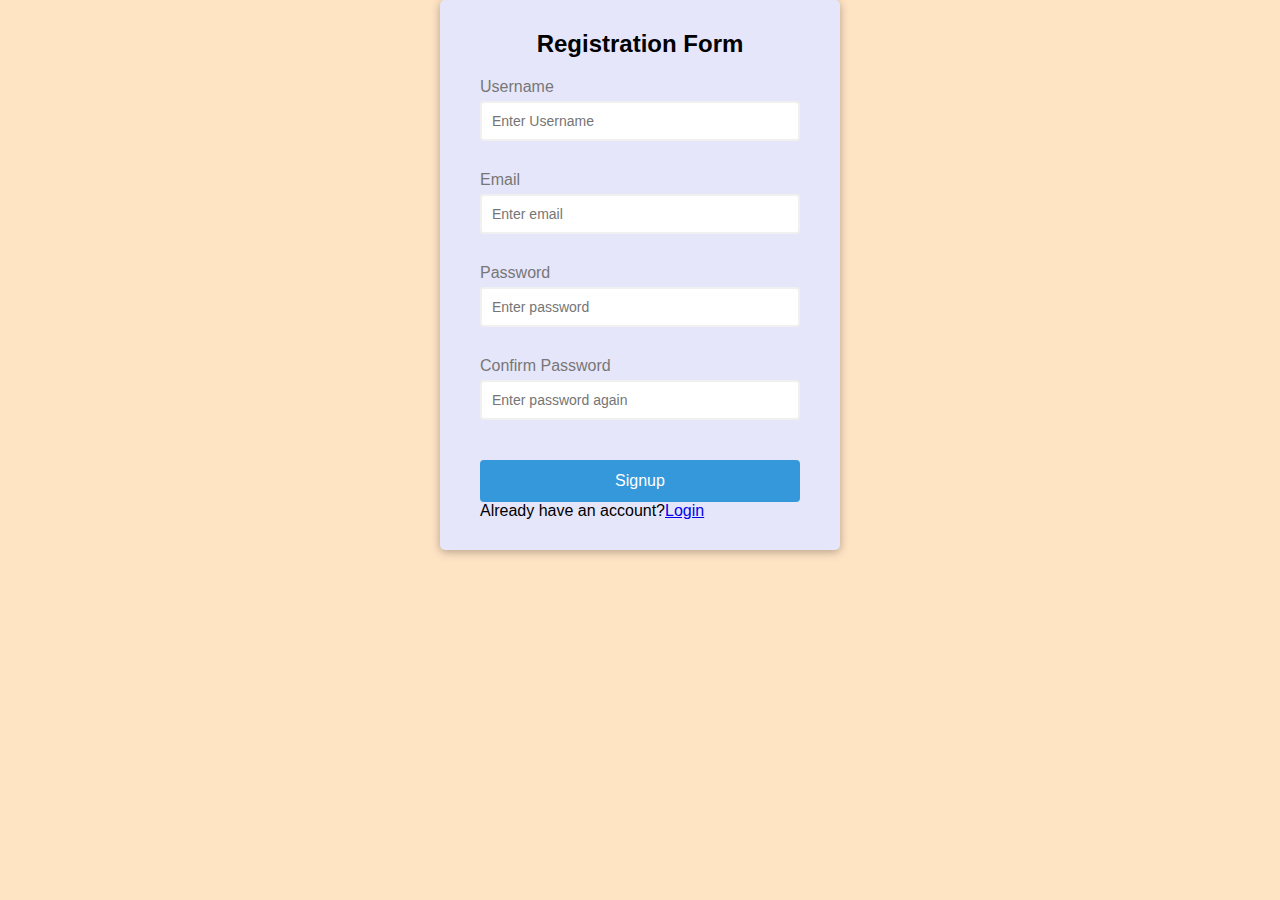
<file: index.html>
<!DOCTYPE html>
    <html lang="en">
    <head>
        <meta charset="UTF-8">
        <meta http-equiv="X-UA-Compatible" content="IE=edge">
        <meta name="viewport" content="width=device-width, initial-scale=1.0">
        <title> Responsive Login and Signup Form </title>

        <!-- CSS -->
        <link rel="stylesheet" href="style.css">

    </head>
    <body>
        <div class="container">
        <form id="form" class="form">
            <h2>Registration Form</h2>
            <div class="form-control">
                <label for="username">Username</label>
                <input type="text" id="username" placeholder="Enter Username">
                <small>Error Message</small>
            </div>
            <div class="form-control">
                <label for="email">Email</label>
                <input type="text" id="email" placeholder="Enter email">
                <small>Error Message</small>
            </div>
            <div class="form-control">
                <label for="password">Password</label>
                <input type="password" id="password" placeholder="Enter password">
                <small>Error Message</small>
            </div>
            <div class="form-control">
                <label for="password2">Confirm Password</label>
                <input type="password" id="password2" placeholder="Enter password again">
                <small>Error Message</small>
            </div>
            <div>
            <button>Signup</button>
            </div>
             <div class="signup_link">
                Already have an account?<a href="login.html">Login</a>
            </div>
        </form>
    </div>
        <!-- JavaScript -->
        <script src="script.js"></script>
    </body>
</html>
</file>
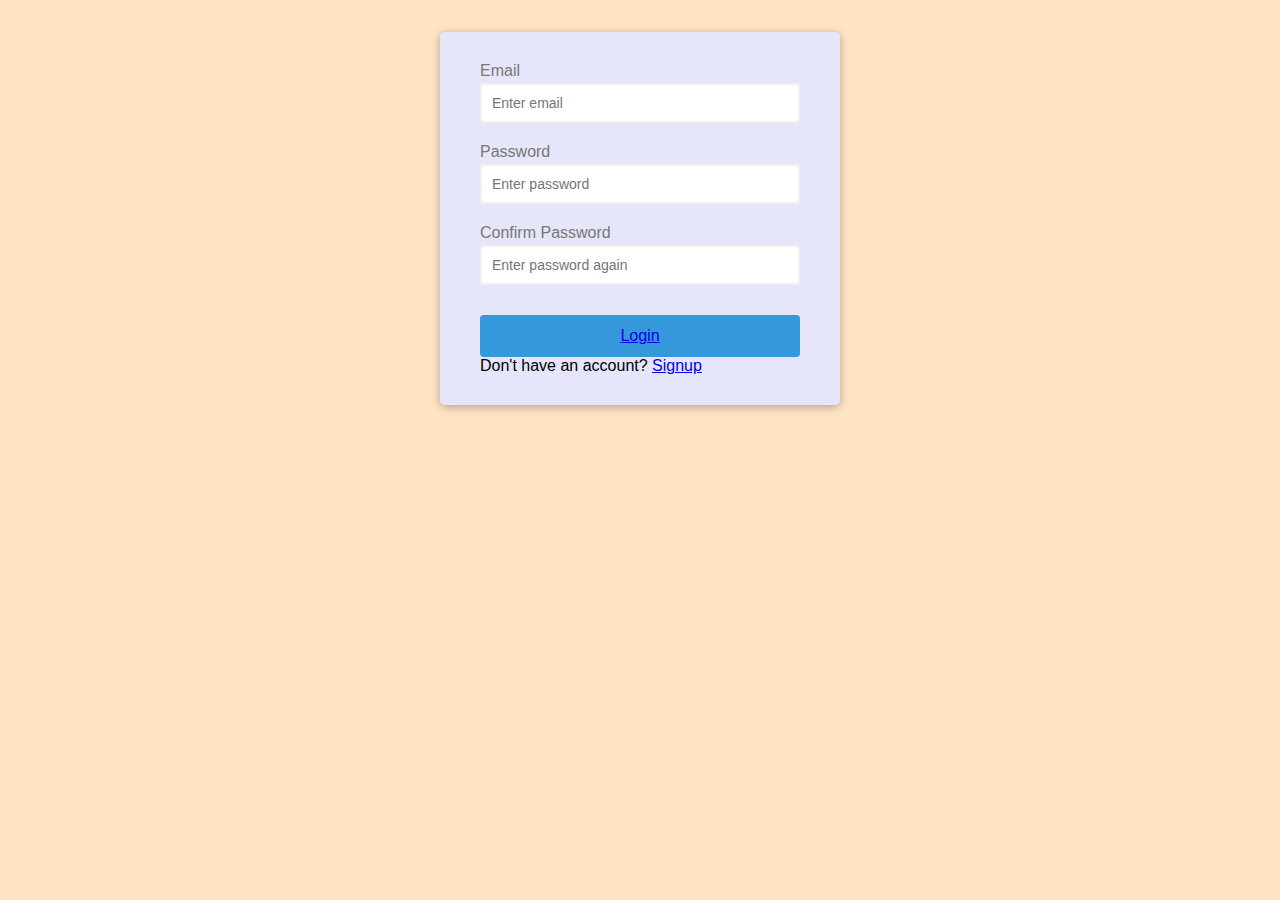
<file: login.html>
<!DOCTYPE html>
    <html lang="en">
    <head>
        <meta charset="UTF-8">
        <meta http-equiv="X-UA-Compatible" content="IE=edge">
        <meta name="viewport" content="width=device-width, initial-scale=1.0">
        <title> Responsive Login and Signup Form </title>

        <!-- CSS -->
        <link rel="stylesheet" href="style2.css">

    </head>
    <body>
        <div class="container">
        <form id="form1" class="form1">
            <div class="form-control">
                <label for="email">Email</label>
                <input type="text" id="email" placeholder="Enter email">
                <small>Error Message</small>
            </div>
            <div class="form-control">
                <label for="password">Password</label>
                <input type="password" id="password" placeholder="Enter password">
                <small>Error Message</small>
            </div>
            <div class="form-control">
                <label for="password2">Confirm Password</label>
                <input type="password" id="password2" placeholder="Enter password again">
                <small>Error Message</small>
            </div>
            <div>
            <button><a href="todolist.html">Login</a></button>
            </div>
             <div class="signup_link">
                Don't have an account? <a href="index.html">Signup</a>
            </div>
        </form>
    </div>
        <!-- JavaScript -->
        <script src="script2.js"></script>
    </body>
</html>
</file>
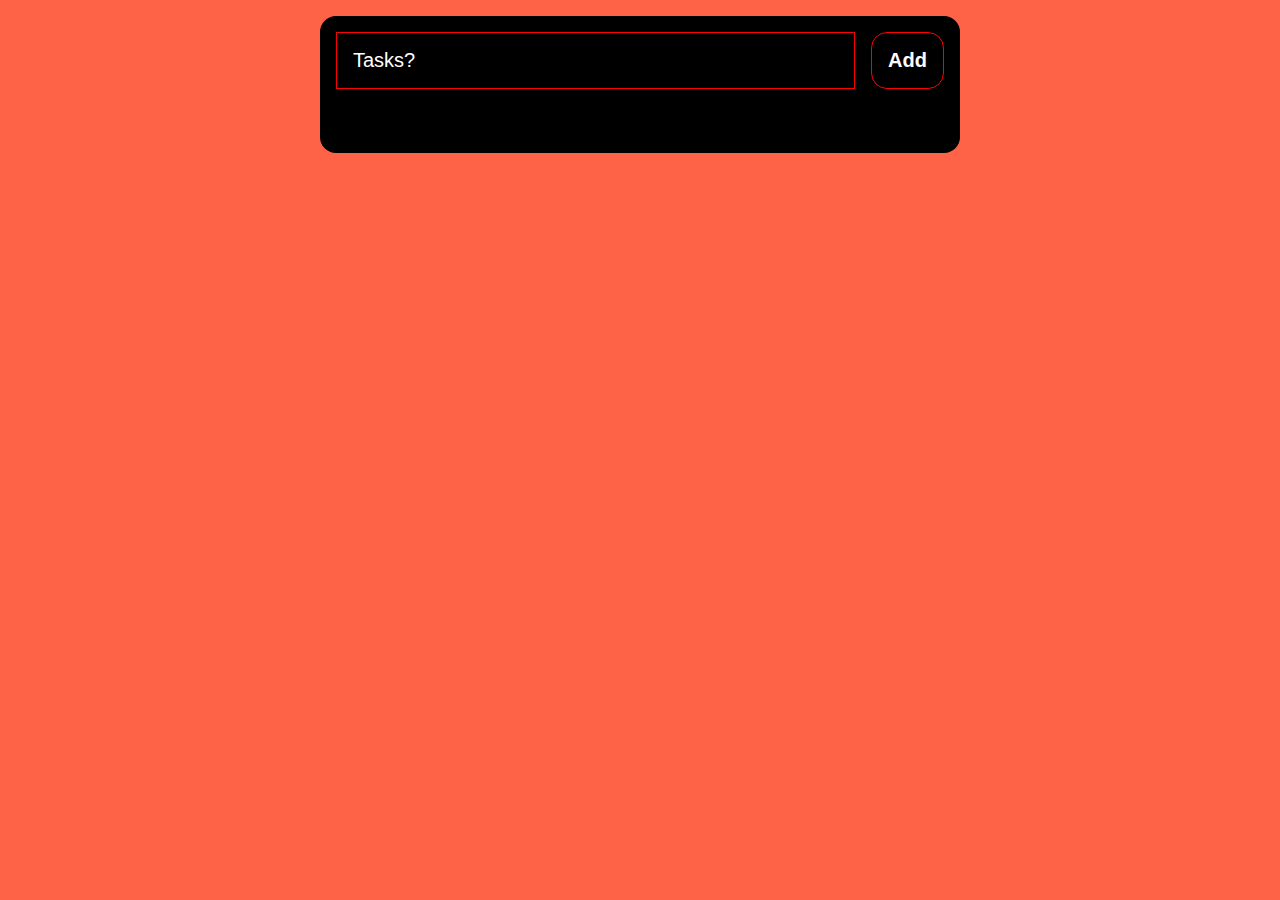
<file: todolist.html>
<!DOCTYPE html>
<html>
<head>
<meta name="viewport" content="width=device-width, initial-scale=1">
<link rel="stylesheet" href="todolist.css">
</head>
<body>
    <div class="container">
        <header>
            <form action="" id="task-form">
                <input type="text" id="task-input" placeholder="Tasks?">
                <input type="submit" id="task-submit" value="Add">

            </form>
        </header>
        <main>
            <section class="task-list">

               <div id="tasks">

                </div>

            </section>
        </main>
    </div>



<script src="todolist.js">

</script>

</body>
</html>
</file>
<file: style.css>
:root{
    --succes-color: #2ecc71;;
    --error-color: #e74c3c;
}


*{
    box-sizing: border-box;
}

body{

    background-color: Bisque;
    font-family: 'Open Sans', sans-serif;
    display: flex;
    align-items: center;
    justify-content: center;
    margin: 0;
}

.container{
    background-color:Lavender;
    border-radius: 5px;
    box-shadow: 0 2px 10px rgba(0,0,0,0.3);
    width: 400px;
}

h2{
    text-align: center;
    margin: 0 0 20px;
}

.form{
    padding: 30px 40px;
}

.form-control{
    margin-bottom: 10px;
    padding-bottom: 20px;
    position: relative;
}

.form-control label{
    color:#777;
    display: block;
    margin-bottom: 5px;
}

.form-control input
{
    border: 2px solid #f0f0f0;
    border-radius: 4px;
    display: block;
    width: 100%;
    padding: 10px;
    font-size: 14px;
}

.form-control input:focus{
    outline: 0;
    border-color: #777;

}

.form-control.success input {
    border-color: var(--succes-color);
}

.form-control.error input {
    border-color: var(--error-color);
}

.form-control small{
    color: var(--error-color);
    position: absolute;
    bottom: 0;
    left: 0;
    visibility: hidden;
}

.form-control.error small{
    visibility: visible;
}
.form button {
    cursor: pointer;
    background-color: #3498db;
    border: 2px solid #3498db;
    border-radius: 4px;
    color: #fff;
    display: block;
    padding: 10px;
    font-size: 16px;
    margin-top:20px;
    width:100%;
}
</file>
<file: style2.css>
:root{
    --succes-color: #2ecc71;;
    --error-color: #e74c3c;
}


*{
    box-sizing: border-box;
}

body{

    background-color: Bisque;
    font-family: 'Open Sans', sans-serif;
    display: flex;
    align-items: center;
    justify-content: center;
    margin: 2rem;
}

.container{
    background-color:Lavender;
    border-radius: 5px;
    box-shadow: 0 2px 10px rgba(0,0,0,0.3);
    width: 400px;
}

h2{
    text-align: center;
    margin: 0 0 20px;
}

.form1{
    padding: 30px 40px;
}

.form-control{
    margin-bottom: 10px;
    padding-bottom: 10px;
    position: relative;
}

.form-control label{
    color:#777;
    display: block;
    margin-bottom:3px;
}

.form-control input
{
    border: 2px solid #f0f0f0;
    border-radius: 4px;
    display: block;
    width: 100%;
    padding: 10px;
    font-size: 14px;
}

.form-control input:focus{
    outline: 0;
    border-color: #777;

}

.form-control.success input {
    border-color: var(--succes-color);
}

.form-control.error input {
    border-color: var(--error-color);
}

.form-control small{
    color: var(--error-color);
    position: absolute;
    bottom: 0;
    left: 0;
    visibility: hidden;
}

.form-control.error small{
    visibility: visible;
}
.form1 button {
    cursor: pointer;
    background-color: #3498db;
    border: 2px solid #3498db;
    border-radius: 4px;
    color: #fff;
    display: block;
    padding: 10px;
    font-size: 16px;
    margin-top:20px;
    width:100%;
}
</file>
<file: todolist.css>
:root{
    --lightgreen : #00c78a;
    --orange: #ff9c27;
    --bg:#162719;
    --primarytext: #f2e8cf;
}

*{
    box-sizing: border-box;
    margin: 0;
    font-family: 'Lucida Sans', 'Lucida Sans Regular', 'Lucida Grande', 'Lucida Sans Unicode', Geneva, Verdana, sans-serif;
}
body{
    display: flex;
    flex-direction: column;
    background: tomato;
}
header{
    padding: 1rem;
    max-width: 700px;
    width: 100%;
    margin: 0 auto;
}
header{
    font-size: 2.5rem;
    font-weight: 400;
    color: white;
    margin-bottom: 1rem;
}
#task-form{
    display: flex;
}

input,button{
    appearance: none;
    border: none;
    outline: none;
    background: none;
}

#task-input{
    flex: 1 1 0%;
    padding: 1rem;
    border: 1px solid red;
    margin-right: 1rem;
    color: var(--primarytext);
    font-size: 1.25rem;
}
#task-input::placeholder{
    color: white;
}
#task-submit{
    color: white;
    font-size: 1.25rem;
    font-weight: 700;
    cursor: pointer;
    transition: 0.4s;
    border: 1px solid red;
    border-radius: 1rem;
    padding: 1rem;
}

#task-submit:hover{
    opacity: 0.8;
}

#task-submit:active{
    opacity: 0.6;
}
.container{
    background:black;
    flex: 0% 1 0%;
    max-width: 700px;
    width: 50%;
    margin: 1rem auto;
    border-radius: 1rem;
}
main{
    flex: 1 1 0%;
    width: 50%;
    margin: 0 auto;
}

.task-list{
    padding: 1rem;
}

#tasks .task{
    display: flex;
    justify-content: space-between;
    background-color:black;;
    border: 1px solid red;
    padding: 1rem;
    border-radius: 1rem;

}
#tasks .task .content{
    flex: 1 1 0%;
}
#tasks .task .content .text{
    color:white;
    font-size: 1.13rem;
    width: 50%;
    display: block;
    transition: 0.4s;
}
#tasks .task .content .text:not(:read-only){
    color: white;
}
#tasks .task .actions{
    display: flex;
    margin: 0 -0.5rem;
}

.task .actions button{
    cursor: pointer;
    font-size: 1rem;
    font-weight: 800;
    margin: 0 0.5rem;
    transition: 0.4s;
}
.task .actions button:hover{
    opacity: 0.8;
}

.task .actions button:active{
    opacity: 0.6;
}
.task .actions .Edit{
    color:white;
}
.task .actions .Delete{
    color: crimson;
}
.task .actions .Completed{
    color:white;
}

.strike {
    text-decoration: line-through;
}
</file>
